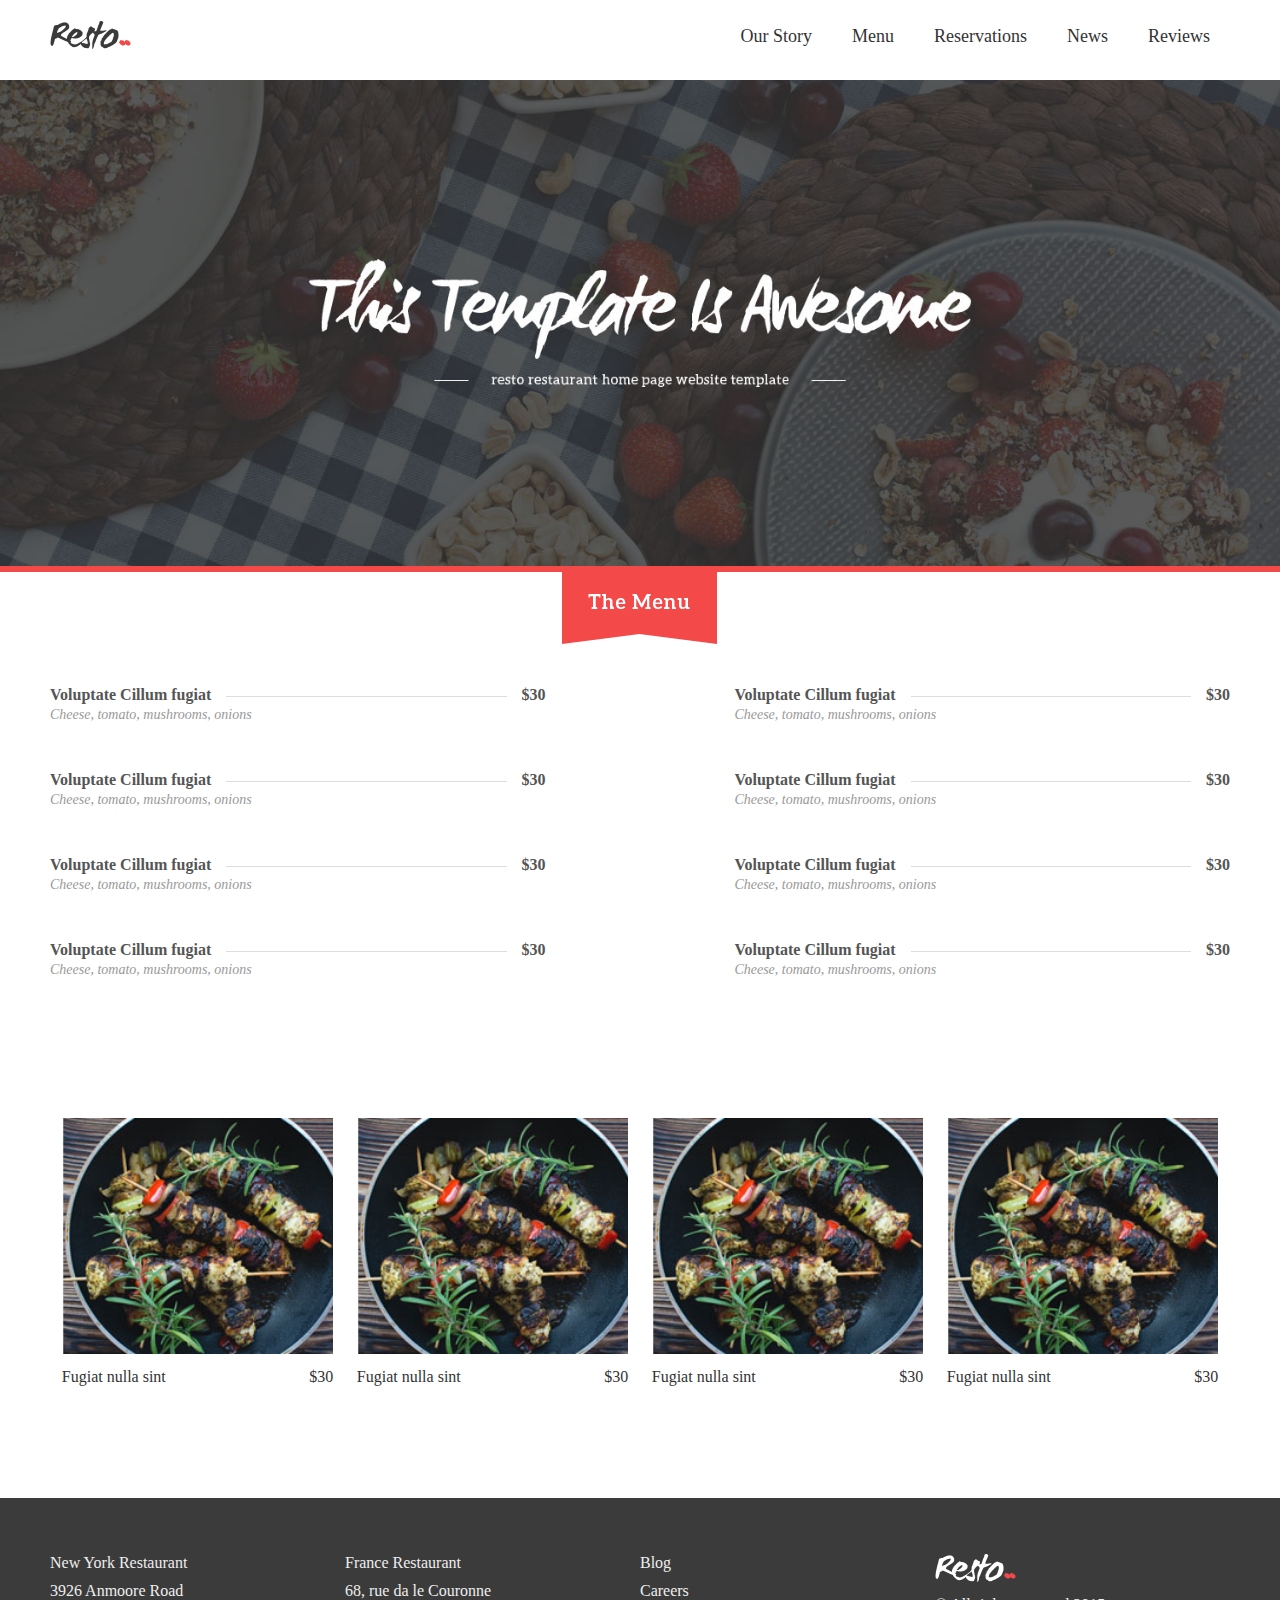
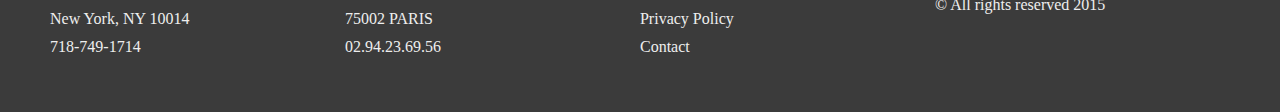
<file: Project 1/index.html>
<!DOCTYPE html>

<html>

    <head>
        <title>Resto</title>
        <link href="style.css" type="text/css" rel="stylesheet">
        <meta name="viewport" content="width=width=device-width ,initial-scale=1.0"/>
    </head>

    <body>
    
        <header>
            <div class="wrapper">
                <h1 class="logo">Resto</h1>
                <nav>
                    <h2>Main Navigation</h2>
                    <ul>
                        <li><a href="">Our Story</a></li>
                        <li><a href="">Menu</a></li>
                        <li><a href="">Reservations</a></li>
                        <li><a href="">News</a></li>
                        <li><a href="">Reviews</a></li>
                    </ul>
                </nav>
            </div>
        </header>
        
        <!-- Start homepage content -->
        
        <div id="main-banner">
            <img src="images/banner.jpg" alt="Welcome to Resto">
        </div>
        
        <div class="wrapper">
        <section id="home-menu">
            <h2>Menu</h2>
            <ul>
                <li>
                    <span class="dish">Voluptate Cillum fugiat</span>
                    <span class="price">$30</span>
                    <span class="description">Cheese, tomato, mushrooms, onions</span>
                </li>
                <li>
                    <span class="dish">Voluptate Cillum fugiat</span>
                    <span class="price">$30</span>
                    <span class="description">Cheese, tomato, mushrooms, onions</span>
                </li>
                <li>
                    <span class="dish">Voluptate Cillum fugiat</span>
                    <span class="price">$30</span>
                    <span class="description">Cheese, tomato, mushrooms, onions</span>
                </li>
                <li>
                    <span class="dish">Voluptate Cillum fugiat</span>
                    <span class="price">$30</span>
                    <span class="description">Cheese, tomato, mushrooms, onions</span>
                </li>
                <li>
                    <span class="dish">Voluptate Cillum fugiat</span>
                    <span class="price">$30</span>
                    <span class="description">Cheese, tomato, mushrooms, onions</span>
                </li>
                <li>
                    <span class="dish">Voluptate Cillum fugiat</span>
                    <span class="price">$30</span>
                    <span class="description">Cheese, tomato, mushrooms, onions</span>
                </li>
                <li>
                    <span class="dish">Voluptate Cillum fugiat</span>
                    <span class="price">$30</span>
                    <span class="description">Cheese, tomato, mushrooms, onions</span>
                </li>
                <li>
                    <span class="dish">Voluptate Cillum fugiat</span>
                    <span class="price">$30</span>
                    <span class="description">Cheese, tomato, mushrooms, onions</span>
                </li>
            </ul>
        </section>
        
        <section id="featured">
            <ul>
                <li>
                    <img src="images/thumb-1.jpg">
                    <a href="">Fugiat nulla sint</a>
                    <span>$30</span>
                    <span class="rating"></span>
                </li>
                <li>
                    <img src="images/thumb-1.jpg">
                    <a href="">Fugiat nulla sint</a>
                    <span>$30</span>
                    <span class="rating"></span>
                </li>
                <li>
                    <img src="images/thumb-1.jpg">
                    <a href="">Fugiat nulla sint</a>
                    <span>$30</span>
                    <span class="rating"></span>
                </li>
                <li>
                    <img src="images/thumb-1.jpg">
                    <a href="">Fugiat nulla sint</a>
                    <span>$30</span>
                    <span class="rating"></span>
                </li>
            </ul>
        </section>
        </div>
        <!-- End homepage content -->
        
        <footer>
            <div class="wrapper">
                <ul>
                    <li>New York Restaurant</li>
                    <li>3926 Anmoore Road</li>
                    <li>New York, NY 10014</li>
                    <li>718-749-1714</li>
                </ul>
                <ul>
                    <li>France Restaurant</li>
                    <li>68, rue da le Couronne</li>
                    <li>75002 PARIS</li>
                    <li>02.94.23.69.56</li>
                </ul>
                <ul>
                    <li><a href="">Blog</a></li>
                    <li><a href="">Careers</a></li>
                    <li><a href="">Privacy Policy</a></li>
                    <li><a href="">Contact</a></li>
                </ul>
                <ul>
                    <li><img src="images/white-logo.png" alt="logo"></li>
                    <li>&copy; All rights reserved 2015</li>

                </ul>
            </div>
        </footer>
    
    </body>
    
</html>
</file>
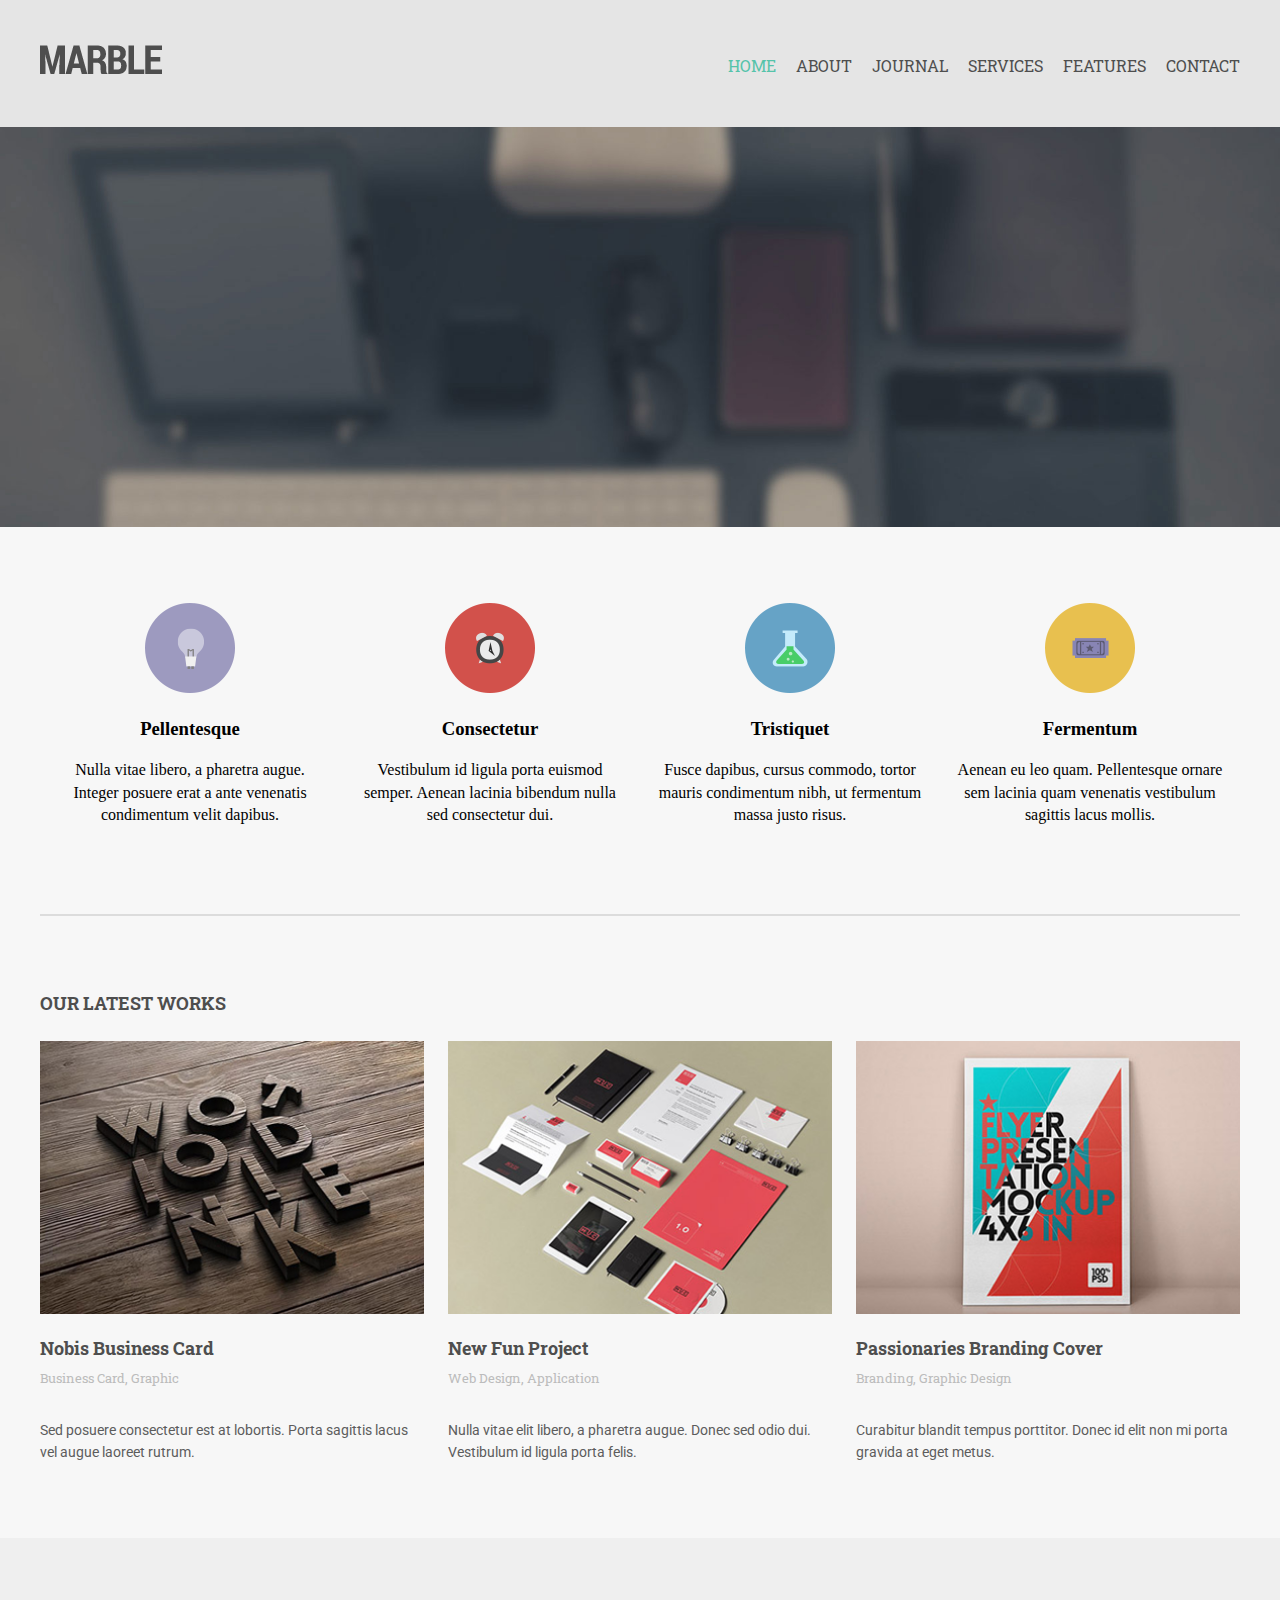
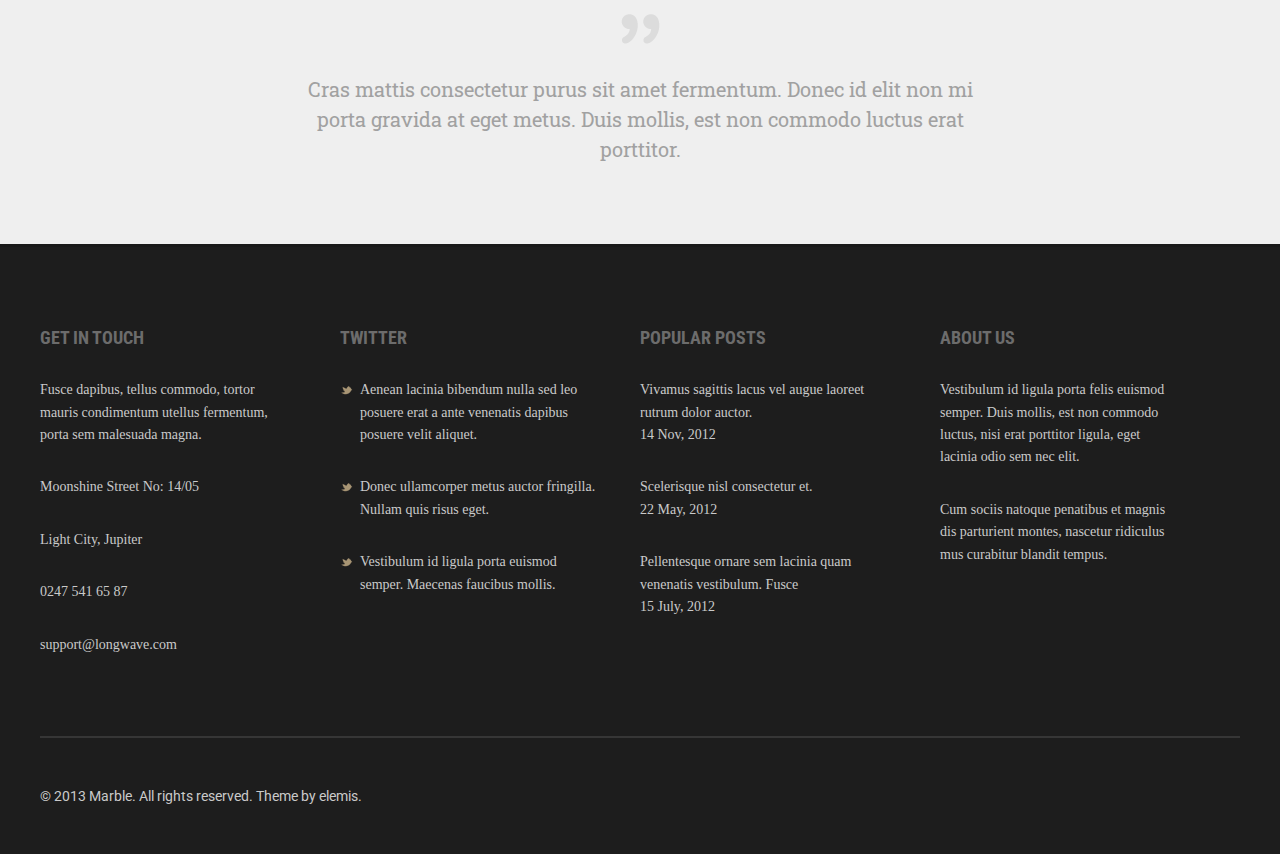
<file: Project 2/Index.html>
<!DOCTYPE html>
<html>
<head lang="en">
    <meta charset="UTF-8">
    <title>Project 3</title>
    <link rel="stylesheet" href="style.css"/>
    <meta name="viewport" content="width=device-width"/>
    <link href='https://fonts.googleapis.com/css?family=Roboto+Slab:700' rel='stylesheet' type='text/css'>
    <link href='https://fonts.googleapis.com/css?family=Roboto' rel='stylesheet' type='text/css'>
    <link href='https://fonts.googleapis.com/css?family=Roboto+Condensed:700' rel='stylesheet' type='text/css'>
</head>
<body>

    <header>
        <div class="wrapper">
            <h1 class="logo">Marble</h1>
            <nav>
                <h2>Main Navigation</h2>
                <div id="burger"></div>
                <ul class="open">
                    <li><a href="#" class="current">Home</a></li>
                    <li><a href="#">About</a></li>
                    <li><a href="#">Journal</a></li>
                    <li><a href="#">Services</a></li>
                    <li><a href="#">Features</a></li>
                    <li><a href="#">Contact</a></li>
                </ul>
            </nav>

        </div>
    </header>

    <div id="main-banner">
        <img src="img/banner.jpg" alt="Banner"/>
    </div>

    <main class="wrapper">

        <section id="selling-points">

            <ul>
                <li>
                    <img src="img/icon-1.png" alt="selling-points"/>
                    <h3>Pellentesque</h3>
                    <p>Nulla vitae  libero, a pharetra augue. Integer posuere erat a ante venenatis condimentum velit dapibus. </p>
                </li>

                <li>
                    <img src="img/icon-2.png" alt="selling-points"/>
                    <h3>Consectetur</h3>
                    <p>Vestibulum id ligula porta  euismod semper. Aenean lacinia bibendum nulla sed consectetur dui. </p>
                </li>

                <li>
                    <img src="img/icon-3.png" alt="selling-points"/>
                    <h3>Tristiquet</h3>
                    <p>Fusce dapibus, cursus commodo, tortor mauris condimentum nibh, ut fermentum massa justo risus. </p>
                </li>

                <li>
                    <img src="img/icon-4.png" alt="selling-points"/>
                    <h3>Fermentum</h3>
                    <p>Aenean eu leo quam. Pellentesque ornare sem lacinia quam venenatis vestibulum sagittis lacus mollis. </p>
                </li>
            </ul>
        </section>

        <section id="latest-work">
            <h2>Our Latest Works</h2>
            <ul>
                <li>
                    <img src="img/snap-1.png" alt="work"/>
                    <h3>Nobis Business Card</h3>
                    <p class="tags">Business Card, Graphic</p>
                    <p>Sed posuere consectetur est at lobortis. Porta sagittis lacus vel augue laoreet rutrum.</p>
                </li>

                <li>
                    <img src="img/snap-2.png" alt="work"/>
                    <h3>New Fun Project</h3>
                    <p class="tags">Web Design, Application</p>
                    <p>Nulla vitae elit libero, a pharetra augue. Donec sed odio dui. Vestibulum id ligula porta felis.</p>
                </li>

                <li>
                    <img src="img/snap-3.png" alt="work"/>
                    <h3>Passionaries Branding Cover</h3>
                    <p class="tags">Branding, Graphic Design</p>
                    <p>Curabitur blandit tempus porttitor. Donec id elit non mi porta gravida at eget metus.</p>
                </li>
            </ul>
        </section>
    </main>

    <div id="quot">
        <blockquote>
            Cras mattis consectetur purus sit amet fermentum. Donec id elit non mi porta gravida at eget metus. Duis mollis, est non commodo luctus erat porttitor.
        </blockquote>
    </div>

    <footer>
        <div class="wrapper">
            <ul>
                <li><h4>Get In Touch</h4></li>
                <li>Fusce dapibus, tellus commodo, tortor mauris condimentum utellus fermentum, porta sem malesuada magna. </li>
                <li>Moonshine Street No: 14/05 </li>
                <li>Light City, Jupiter</li>
                <li>0247 541 65 87</li>
                <li>support@longwave.com</li>
            </ul>

            <ul>
                <li><h4>Twitter</h4></li>
                <li class="tw">Aenean lacinia bibendum nulla sed leo posuere erat a ante venenatis dapibus posuere velit aliquet.</li>
                <li class="tw">Donec ullamcorper metus auctor fringilla. Nullam quis risus eget.</li>
                <li class="tw">Vestibulum id ligula porta  euismod semper. Maecenas faucibus mollis.</li>
            </ul>

            <ul>
                <li><h4>Popular Posts</h4></li>
                <li>Vivamus sagittis lacus vel augue laoreet rutrum dolor auctor. <br/>
                    14 Nov, 2012
                </li>
                <li>Scelerisque nisl consectetur et. <br/>
                    22 May, 2012
                </li>
                <li>Pellentesque ornare sem lacinia quam venenatis vestibulum. Fusce <br/>
                    15 July, 2012
                </li>
            </ul>

            <ul>
                <li><h4>About Us</h4></li>
                <li>Vestibulum id ligula porta felis euismod semper. Duis mollis, est non commodo luctus, nisi erat porttitor ligula, eget lacinia odio sem nec elit. </li>
                <li>Cum sociis natoque penatibus et magnis dis parturient montes, nascetur ridiculus mus curabitur blandit tempus.</li>
            </ul>
            <div id="copyright">
                &copy; 2013 Marble. All rights reserved. Theme by elemis.
            </div>
        </div>
    </footer>

    <script src="https://code.jquery.com/jquery-1.12.0.min.js"></script>
    <script src="menu.js"></script>

</body>
</html>
</file>
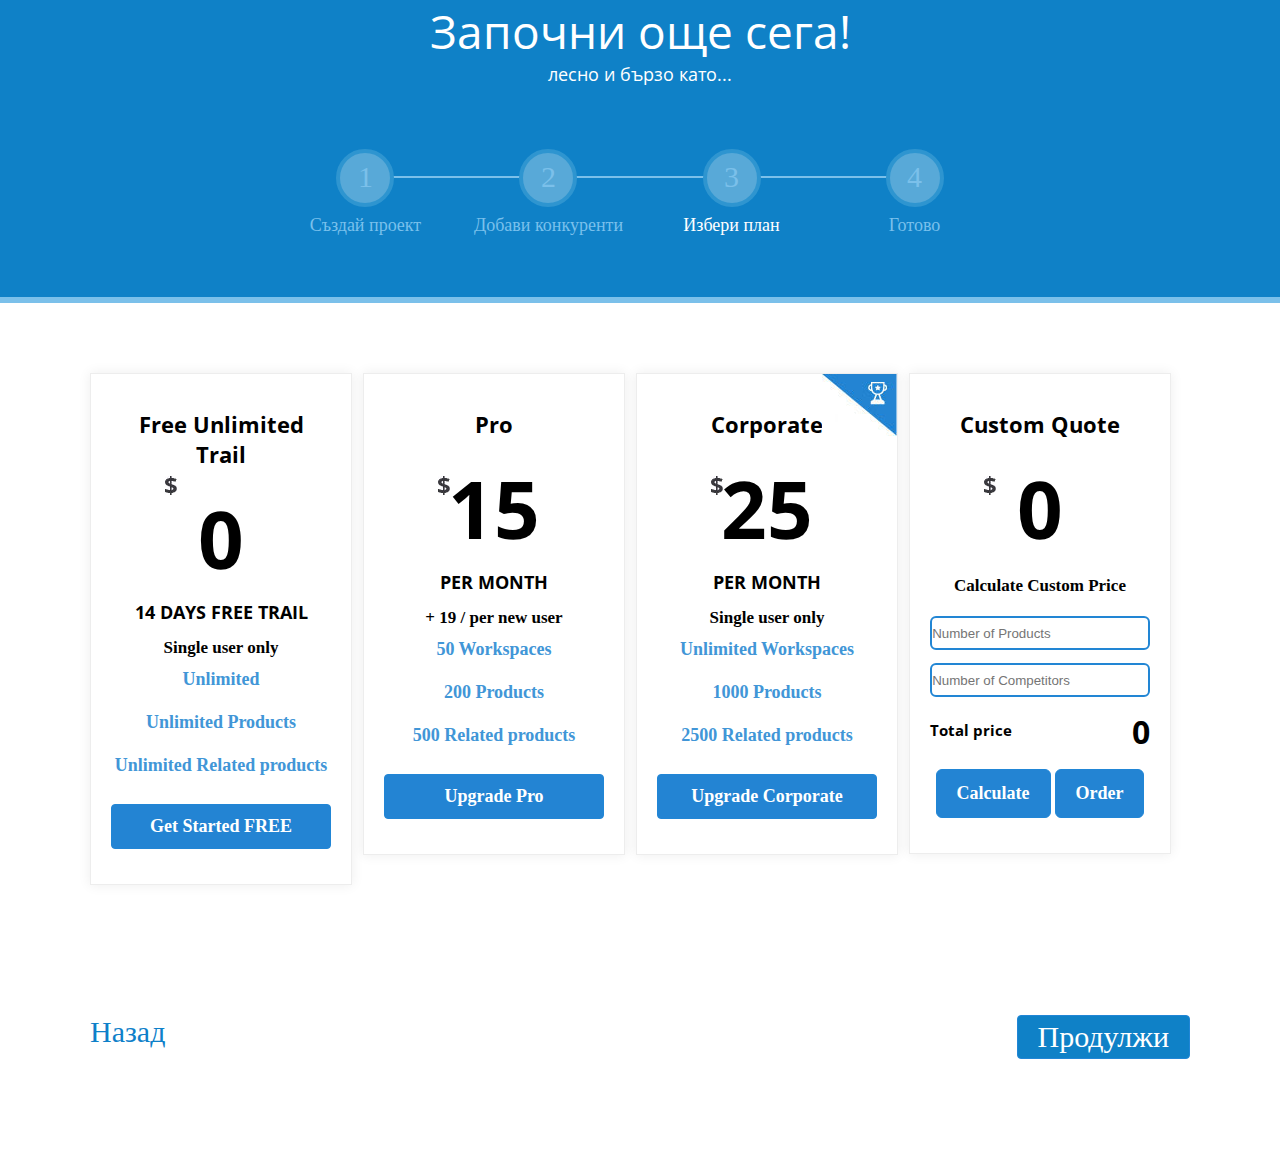
<file: Project 3/index.html>
<!DOCTYPE html>
<html>
<head lang="en">
    <meta charset="UTF-8">
    <title>Project</title>
    <link rel="stylesheet" href="style.css"/>
    <meta name="viewport" content="width=device-width"/>
    <link href='https://fonts.googleapis.com/css?family=Open+Sans:300' rel='stylesheet' type='text/css'>
    <link href='https://fonts.googleapis.com/css?family=Open+Sans:700' rel='stylesheet' type='text/css'>
</head>
<body>

    <header>
        <div class="wrapper">
            <h1>Започни още сега!</h1>
            <p>лесно и бързо като...</p>
            <ul>
                <li>
                    <div class="disk">
                        <div class="inner">
                            <span>1</span>
                        </div>
                    </div>
                    <a href="#">Създай проект</a>
                </li>

                <li>
                    <div class="disk">
                        <div class="inner">
                            <span>2</span>
                        </div>
                    </div>
                    <a href="#">Добави конкуренти</a>
                </li>

                <li>
                    <div class="disk">
                        <div class="inner">
                            <span>3</span>
                        </div>
                    </div>
                    <a href="#" class="active">Избери план</a>
                </li>

                <li>
                    <div class="disk">
                        <div class="inner">
                            <span>4</span>
                        </div>
                    </div>
                    <a href="#">Готово</a>
                </li>
            </ul>
        </div>
    </header>

    <main class="wrapper">
        <section class="selling-points">
            <ul>
                <li>
                    <h2>Free Unlimited Trail</h2>
                    <img src="img/steps1_03.jpg" class="doll" alt="img"/>
                    <span>0</span>
                    <h3>14 Days free trail</h3>
                    <p>Single user only</p>
                    <a href="#">Unlimited</a>
                    <a href="#">Unlimited Products</a>
                    <a href="#">Unlimited Related products</a>
                    <a href="#" class="button">Get Started FREE</a>
                </li>

                <li>
                    <h2>Pro</h2>
                    <img src="img/steps1_03.jpg" class="doll" alt="img"/>
                    <span>15</span>
                    <h3>Per month</h3>
                    <p>+ 19 / per new user</p>
                    <a href="#">50 Workspaces</a>
                    <a href="#">200 Products</a>
                    <a href="#">500 Related products</a>
                    <a href="#" class="button">Upgrade Pro</a>
                </li>

                <li>
                    <img src="img/steps.jpg" alt="img"/>
                    <h2>Corporate</h2>
                    <img src="img/steps1_03.jpg" class="doll" alt="img"/>
                    <span>25</span>
                    <h3>Per month</h3>
                    <p>Single user only</p>
                    <a href="#">Unlimited Workspaces</a>
                    <a href="#">1000 Products</a>
                    <a href="#">2500 Related products</a>
                    <a href="#" class="button">Upgrade Corporate</a>
                </li>

                <li>
                    <h2>Custom Quote</h2>
                    <img src="img/steps1_03.jpg" class="doll" alt="img"/>
                    <span>0</span>
                    <div class="col">
                        <p>Calculate Custom Price</p>
                        <form action="#">
                            <input type="text" name="products" placeholder="Number of Products">
                            <input type="text" name="competitors" placeholder="Number of Competitors">
                        </form>
                        <span class="total">Total price</span>
                    <span class="price">0</span>
                    </div>
                    <a href="#" class="cal">Calculate</a>
                    <a href="#" class="order">Order</a>
                </li>


            </ul>
        </section>
    </main>
    <footer>
        <div class="wrapper">
            <a href="#" class="left">Назад</a>
            <a href="#" class="right">Продулжи</a>
        </div>

    </footer>


</body>
</html>
</file>
<file: Project 1/style.css>
body{
    font-family: Georgia;
    margin: 0;
}

.wrapper{
    width: 100%;
    max-width: 1180px;
    padding: 0 10px;
    margin: 0 auto;
}

h1.logo{
    background-image: url(images/logo.png);
    background-repeat: no-repeat;
    width: 100px;
    text-indent: -10000px;
    float: left;
}

header nav{
    float: right;
}

header nav h2{
    text-indent: -10000px;
    height: 0;
    margin: 0;
}

header nav li{
    float: left;
    list-style-type: none;
    margin: 10px 20px;
}

header nav li a{
    text-decoration: none;
    color: #333;
    font-size: 18px;
}

#main-banner, #main-banner img{
    width: 100%;
}

#main-banner img{
    border-bottom: 6px solid #f34949;
}

#home-menu h2{
    background-image: url(images/menu-head.png);
    background-repeat: no-repeat;
    width: 156px;
    height: 74px;
    text-indent: -10000px;
    margin: 0 auto;
    position: relative;
    top: -4px;
}

#home-menu ul{
    padding: 0;
    list-style-type: none;
}

#home-menu ul:after{
    content: "";
    clear: both;
    display: block;
}

#home-menu li{
    float: left;
    width: 42%;
    padding: 0;
    margin: 20px 0 20px 8%;
}

#home-menu li:nth-child(odd){
    margin: 20px 8% 20px 0;
}

.dish{
    float: left;
    color: #555;
    font-weight: bold;
    position: relative;
    z-index: 1;
    background: #fff;
    padding-right: 15px;
}

.price{
    float: right;
    color: #555;
    font-weight: bold;
    position: relative;
    z-index: 1;
    background: #fff;
    padding-left: 15px;
}

.description{
    clear: both;
    display: block;
    color: #999;
    font-style: italic;
    font-size: 14px;
    padding-top: 10px;
    border-top: 1px solid #ddd;
    position: relative;
    top: -8px;
}

#featured{
    margin-top: 100px;
}

#featured ul{
    padding: 0;
}

#featured li{
    float: left;
    width: 23%;
    margin: 1%;
    list-style-type: none; 
}

#featured li img{
    width: 100%;
    margin-bottom: 10px;
}

#featured li a{
    color: #333;
    text-decoration: none;
    float: left;
}

#featured li span{
    float: right;
    color: #333;
}

#featured ul:after{
    content: "";
    display: block;
    clear: both;
}

footer{
    background: #3b3b3b;
    margin-top: 100px;
    padding: 30px 0;
}

footer:after{
    content: "";
    display: block;
    clear: both;
}

footer ul{
    float: left;
    padding: 0;
    list-style-type: none;
    color: #eee;
    width: 23%;
    margin-right: 2%;
}

footer li{
    margin: 10px 0;
}

footer a{
    color: #eee;
    text-decoration: none;
}

/************* MEDIA QUERIES *********************/

@media screen and (max-width: 700px){
    #featured li {
        width:46%;
    }

    header nav{
        float: none;
        clear:left;
        width:100%;
    }

    header nav ul {
        margin:0;
        padding:0;
    }

    header nav ul li {
        margin:10px 0;
        width:20%;
        padding:0;
        text-align:center;
    }

    h1.logo{
        float:none;
        margin:10px auto 0;
    }

    footer ul {
        width:48%;
        text-align:center;
    }
}


@media screen and (max-width: 480px) {

    #featured li {
        width:85%;
        margin:20px 5%;
    }

    #home-menu li {
        float:none;
        width:90%;
        margin:30px 2% !important;

    }

    footer ul{
        float: none;
        width: 92%;
        text-align:center;
        margin-top:50px;
    }

    #main-banner img {
        position:relative;
        width:180%;
        left:-40%;
    }


}
</file>
<file: Project 2/style.css>
body , ul , li {
    margin: 0;
    padding: 0;
}

body {
    background: #f7f7f7;
}

    .wrapper {
        width: 96%;
        max-width: 1200px;
        margin: 0 auto;
        padding: 0 2%;
    }
/******************************** HEADER ***********************************/
header {
    background: #e5e5e5;
    padding: 45px 0;
}

header h1 {
    margin: 0;
    text-indent: -10000px;
    background: url("img/logo.png") no-repeat;
    width: 128px;
    float: left;
}

header nav {
    float: right;
}

header nav h2 {
    line-height: 0;
    text-indent: -10000px;
    margin: 0;
}

header nav ul li {
    list-style: none;
    float: left;
    margin-left: 20px;
    margin-top: 10px;
}

header nav ul li a {
    text-decoration: none;
    color: #4e4e4e;
    font-size: 16px;
    text-transform: uppercase;
    font-family: 'Roboto Slab', serif;
}

header nav ul li a:hover , header nav ul li a.current {
    color: #55c3aa;
}




header:after {
    content: "";
    display: block;
    clear: both;
}

/******************************** HEADER-END***********************************/

#main-banner {
    max-height: 600px;
    overflow: hidden;
}

#main-banner img {
    width: 100%;
}

/***************************** MAIN ***********************************/

#selling-points {
    margin-top: 60px;
}

#selling-points ul li {
    width: 23%;
    float: left;
    padding: 1%;
    text-align: center;
    list-style: none;
    line-height: 1.4em;
}

#selling-points:after{
    content: "";
    display: block;
    clear: both;
}








#latest-work {
    margin-top: 60px;
    padding-top: 60px;
    border-top: 2px solid #dcdcdc;
}

#latest-work h2 {
   font-size: 18px;
    font-family: 'Roboto Slab', serif;
    color: #4e4e4e;
    margin-bottom: 26px;
    text-transform: uppercase;
}


#latest-work ul li {
    width: 32% ;
    float: left;
    list-style: none;
}
#latest-work img {
    width: 100%;
}

#latest-work ul li:nth-child(2) {
    margin: 0 2%;
}


#latest-work:after {
    content: "";
    display: block;
    clear: both;
}

#latest-work h3 {
    font-size: 18px;
    font-family: 'Roboto Slab', serif;
    color: #4e4e4e;
    margin-bottom: 0;
}

#latest-work p.tags {
    font-size: 13px;
    font-family: 'Roboto Slab', serif;
    color: #bcbcbc;
    margin-top: 8px;
}

#latest-work ul li p  {
    font-size: 14px;
    font-family: 'Roboto', sans-serif;
    color: #5c5c5c;
    line-height: 1.6em;
    margin-top: 30px;
}

/************************************* MAIN-END********************************/

#quot {

    margin-top: 60px;
    width: 60%;
    padding: 116px 20% 60px;
    background: url("img/quote.png") no-repeat center 76px;
    background-color: #efefef;
    font-family: 'Roboto Slab', serif;
    color: #a1a1a1;
    text-align: center;
    font-size: 20px;
    line-height: 1.5em;
}


/*************************************** FOOTER *******************************/

footer {
    background: #1d1d1d;
    border-top: 3px solid #191919;
    padding: 50px 0;
    color: #cacaca;
}

footer ul li h4 {
    margin: 0;
    color: #6c6c6c;
    text-transform: uppercase;
    font-size: 18px;
    font-family: 'Roboto Condensed', sans-serif;
}

footer ul {
    float: left;
    width: 25%;
    list-style: none;
}

footer:after {
    content: "";
    display: block;
    clear: both;
}

footer ul li {
    width: 80%;
    margin: 30px 0;
    font-size: 14px;
    line-height: 1.6em;
}

footer li.tw {
    padding-left: 20px;
    background: url("img/tweet.png") no-repeat left 6px;
}

#copyright {
    clear: both;
    margin-top: 50px;
    padding-top: 50px;
    float: left;
    width: 100%;
    border-top: 2px solid #363636;
    font-size: 14px;
    font-family: 'Roboto', sans-serif;
}



/*************************************  Media Queries ***********************/

@media screen and (max-width: 960px) {

    #selling-points ul li {
        width:40%;
        padding: 0 5%;
        margin: 20px 0;
    }

    footer ul {
        width:50%;
    }

    footer ul:nth-child(odd) {
        clear:both;
    }

    #quot {
        width:90%;
        padding:90px 5% 40px;
    }

}


@media screen and (max-width: 768px) {

    header nav {
        float:none;
    }

    header nav li {
        margin-left: 0;
        width: 12.66%;
        text-align: center;
        font-size: 14px;
    }

    header h1.logo {
        float: none;
        margin: 0 auto 15px;
    }

    #latest-work ul li {
        width:60%;
        margin:30px 20% !important;
        float:none;
    }

    #latest-work h2 {
        text-align:center;
    }


}


@media screen and (max-width: 480px) {

    #selling-points ul li {
        width:80%;
        padding:0 10%;
        margin:20px 0;
    }

    #latest-work ul li {
        width:80%;
        margin: 30px 10% !important;
    }

    footer ul {
        width:100%;
        float:none;
        border-top: 3px solid #333;
    }

    header nav ul li {
        width:100%;
        float:none;
        margin:0;
        background-color:#555;
    }

    header .wrapper {
        padding:0;
        width:100%;
    }

    header{
        padding-bottom:0;
    }

    header nav ul li a {
        display:block;
        color:#999;
        text-align:center;
        padding:10px;
        border-top:1px solid #4f4f4f;
    }

    #burger {
        width:100%;
        height:40px;
        background: url("img/burger.png") no-repeat 50% center;
        cursor: pointer;
    }

    header nav ul {
        height:0;
        overflow:hidden;
    }

    header nav ul.open {
        height:auto;
    }

}
</file>
<file: Project 3/style.css>
* , body , ul , li {
    margin: 0;
    padding: 0;
}


.wrapper {
    width: 94%;
    max-width: 1100px;
    margin: 0 auto;
    padding: 0;
}
    .wrapper:after {
        content: "";
        display: block;
        clear: both;
    }



/******************************* HEADER ******************************/
header {
    background: #0f81c7;
    border-bottom: 6px solid #7bc0ea;
    text-align: center;
}

header h1 {
    font-size: 46px;
    color: #ffffff;
    text-align: center;
    font-family: 'Open Sans', sans-serif;
    font-weight: normal;
}

header p {
    color: #ffffff;
    font-family: 'Open Sans', sans-serif;
    text-align: center;
    font-size: 18px;
    padding-bottom: 90px;
    border-bottom: 2px solid #7bc0ea ;
    margin: 0 auto;
    width: 54%;
}

header ul:after {
    content: "";
    display: block;
    clear: both;
}

header ul {
    text-align: center;
    padding: 12px 18%;
    position: relative;
    top: -49px;
}

header ul li {
    float: left;
    list-style: none;
    width: 22%;
    margin-right:4% ;
    text-align: center;
    z-index: 1;
}

header ul li:last-child {
    margin-right: 0;
    padding-right: 0;
}

.disk {
    width: 50px;
    height: 50px;
    background: #58a9d8;
    border-radius: 100%;
    margin: 8px  auto;
    border: 4px solid #2e95d0;
    display: block;
}

.disk:hover {
    background: #ffffff;
    color: #0e83c8;
}

.inner {
    padding: 14%;
}
.inner span {
    color: #7bc0ea;
    font-size: 30px;
}

header ul li a {
    text-decoration: none;
    color: #79c0ec;
    font-size: 18px;
}

header ul li a.active {
    color: #ffffff;
}

header ul li a:hover {
    color: #ffffff;
}
/******************************* HEADER-END ******************************/

/******************************* MAIN ******************************/
.selling-points {
    margin-top: 70px;
    width: 100%;
    text-align: center;
}

.selling-points ul li  {
    float: left;
    width: 20%;
    list-style: none;
    margin-right: 1%;
    text-align: center;
    padding: 35px 20px;
    border: 1px solid #ededed;
    box-shadow: 0px 0px 12px #ededed;
    position: relative;
}

.selling-points ul li:last-child {
    margin-right: 0;
}

.selling-points ul li h2 {
    font-family: 'Open Sans', sans-serif;
    font-weight: bold;
    margin-bottom: 14px;
    font-size: 22px;
}

.selling-points ul li h3 {
    font-family: 'Open Sans', sans-serif;
    font-weight: bold;
    font-size: 18px;
    margin-top: 8px;
    text-transform: uppercase;
}

.selling-points ul li p {
    font-size: 17px;
    font-weight: bold;
    margin-top: 14px;
}

.selling-points ul li a {
    line-height: 2.4em;
    display: block;
    text-decoration: none;
    color: #4196d7;
    font-size: 18px;
    font-weight: bold;
}

.selling-points ul li a:hover {
    text-decoration: underline;
}

.selling-points ul li img {
    position: absolute;
    top: 0px;
    right: 0px;
}

.selling-points ul li span {
    font-weight: bolder;
    font-family: 'Open Sans', sans-serif;
    font-size: 80px;
}

.selling-points ul li .doll{
    position: absolute;
    top: 102px;
    left: 74px;
}

.selling-points ul:after {
    content: "";
    display: block;
    clear: both;
}

.selling-points ul li:after {
    content: "";
    display: block;
    clear: both;
}

.selling-points ul li .button {
    background: #2384d3;
    color: #ffffff;
    border-radius: 4px;
    margin-top: 16px;
    border: 1px solid #2186d6;
}

.selling-points ul li .button:hover{
    text-decoration: none;
    background: #ffffff;
    color:#2186d6 ;
    border: 1px solid #2186d6;
}

.selling-points ul li form {
    margin-top: 20px;
}

.selling-points ul li form input {
    height: 30px;
    width: 98%;
    margin-bottom: 13px;
    border: 2px solid #2286d4;
    border-radius: 6px;
}

.selling-points ul li .total {
    float: left;
    font-size: 15px;
    padding-top: 10px;
}

.selling-points ul li .price {
    float: right;
    font-size: 32px;
}

.selling-points ul li .cal ,.selling-points ul li .order  {
    display: inline-block;
    background: #2384d3;
    color: #ffffff;
    border-radius: 6px;
    margin-top: 16px;
    padding: 2px 20px;
    border: 1px solid #2186d6;
}
.selling-points ul li .cal:hover , .selling-points ul li .order:hover {
    text-decoration: none;
    background: #ffffff;
    color: #2186d6;
    border: 1px solid #2186d6;
}

.col:after {
   content: "";
    display: block;
    clear: both;
}
/******************************* MAIN-END ******************************/

/******************************* FOOTER ******************************/
footer{
    margin: 130px 0 105px 0;
}

footer .left {
    text-decoration: none;
    color: #0e80c9;
    font-size: 30px;
}

footer .left:hover{
    text-decoration: underline;
}

footer .right {
    float: right;
    text-decoration: none;
    font-size: 30px;
    padding: 4px 20px;
    background: #0f81c7;
    display: block;
    color: #ffffff;
    border-radius: 4px;
    border: 1px solid #2186d6;
}

footer .right:hover {
    background: #ffffff;
    color: #0f81c7;
    border: 1px solid #0f81c7;
}
/******************************* FOOTER-END******************************/

/***************************** MEDIA QUERIES ***************************/
@media screen and (max-width: 1100px) {
    .selling-points ul li  {
        float: left;
        width: 44%;
        margin-top:15px
    }

    .selling-points ul li .doll {
        left: 130px;
    }
    .selling-points ul{
        width:100%;
    }

}

@media screen and (max-width: 900px) {
    .selling-points ul li  {
        float: left;
        width: 43%;
        margin-top:15px
    }
}

@media screen and (max-width: 768px) {
    .selling-points ul li  {
        float: left;
        width: 42%;
        margin-top:15px
    }
    .selling-points ul li .doll {
        left: 90px;
    }
}

@media screen and (max-width: 680px) {
    .selling-points ul li  {
        float: left;
        width: 92%;
        margin-top:15px
    }
    header ul {
        text-align: center;
        padding: 0px 0%;
        top: -39px;
    }
    header p {
        font-size:21px;
        border-bottom:none;
    }
    .selling-points ul li .doll {
        left: 200px;
    }
}

@media screen and (max-width: 480px) {
    header h1 {
        font-size: 38px;
    }
    header p {
        font-size:21px;
        width:90%;
        border-bottom:none;
    }

    header ul {
        text-align: center;
        padding: 0px 0%;
        top: -39px;
    }

    header ul li {
        width:45%;
        margin-top:20px
    }

    .selling-points ul li  {
        float: left;
        width: 90%;
        margin-top:15px
    }
    .selling-points ul li .doll {
        left: 95px;
    }

}
</file>
